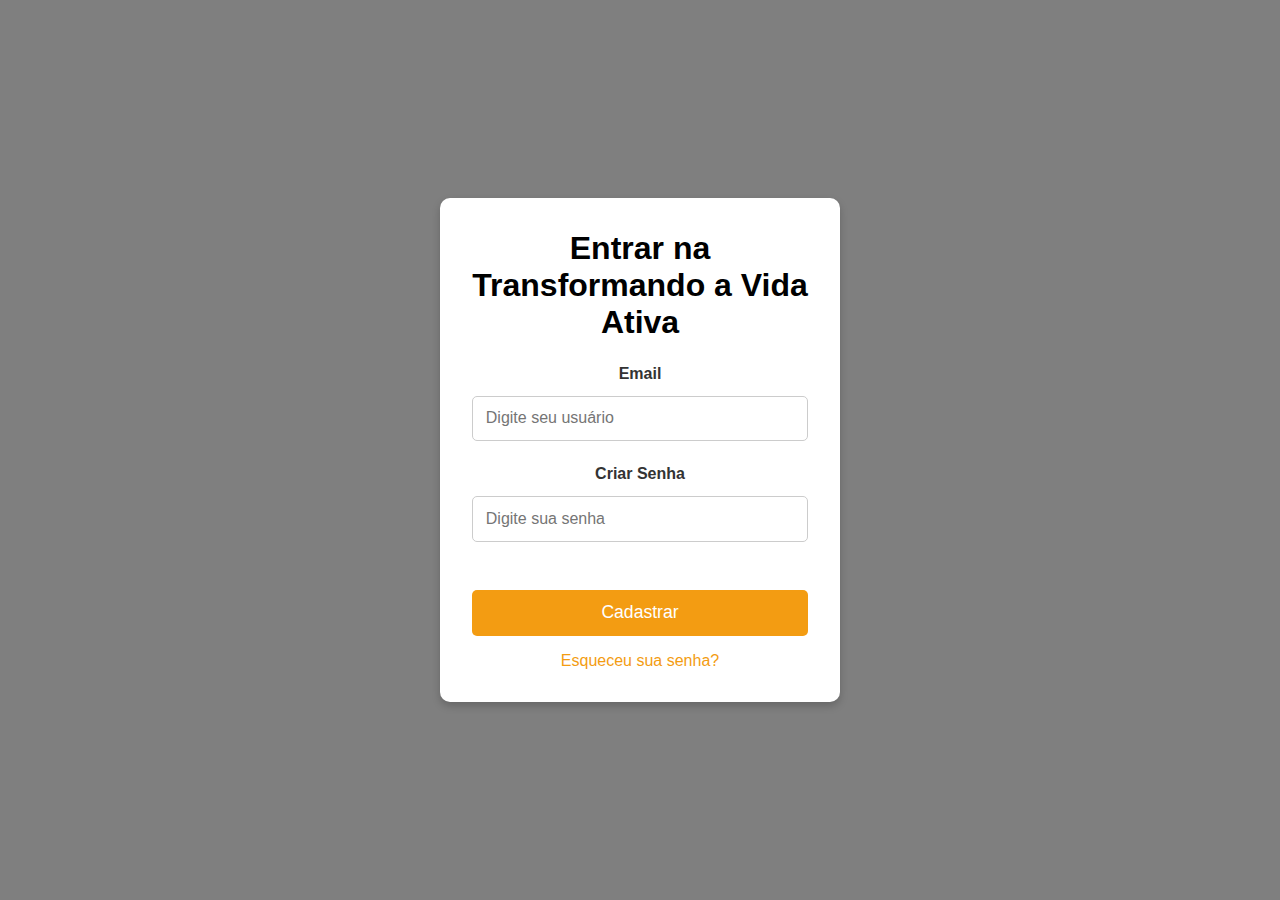
<file: login.html>
<!DOCTYPE html>
<html lang="pt-br">
<head>
    <meta charset="UTF-8">
    <meta name="viewport" content="width=device-width, initial-scale=1.0">
    <title>Cadastro - Transformando a Vida Ativa</title>
    <link rel="stylesheet" href="styles.css">
</head>
<body>
    <div class="login-container">
        <div class="login-form">
            <h2>Entrar na Transformando a Vida Ativa</h2>
            <form action="index.html" method="post"> <!-- Redireciona para index.html -->
                <div class="input-group">
                    <label for="username">Email</label>
                    <input type="text" id="username" name="username" placeholder="Digite seu usuário" required>
                </div>
                <div class="input-group">
                    <label for="password">Criar Senha</label>
                    <input type="password" id="password" name="password" placeholder="Digite sua senha" required>
                </div>
                <div class="actions">
                    <button type="submit">Cadastrar</button>
                    <a href="#">Esqueceu sua senha?</a>
                </div>
            </form>
        </div>
    </div>
</body>
<script type="text/javascript " src="scriptlogin.js" > </script>
</html>
</file>
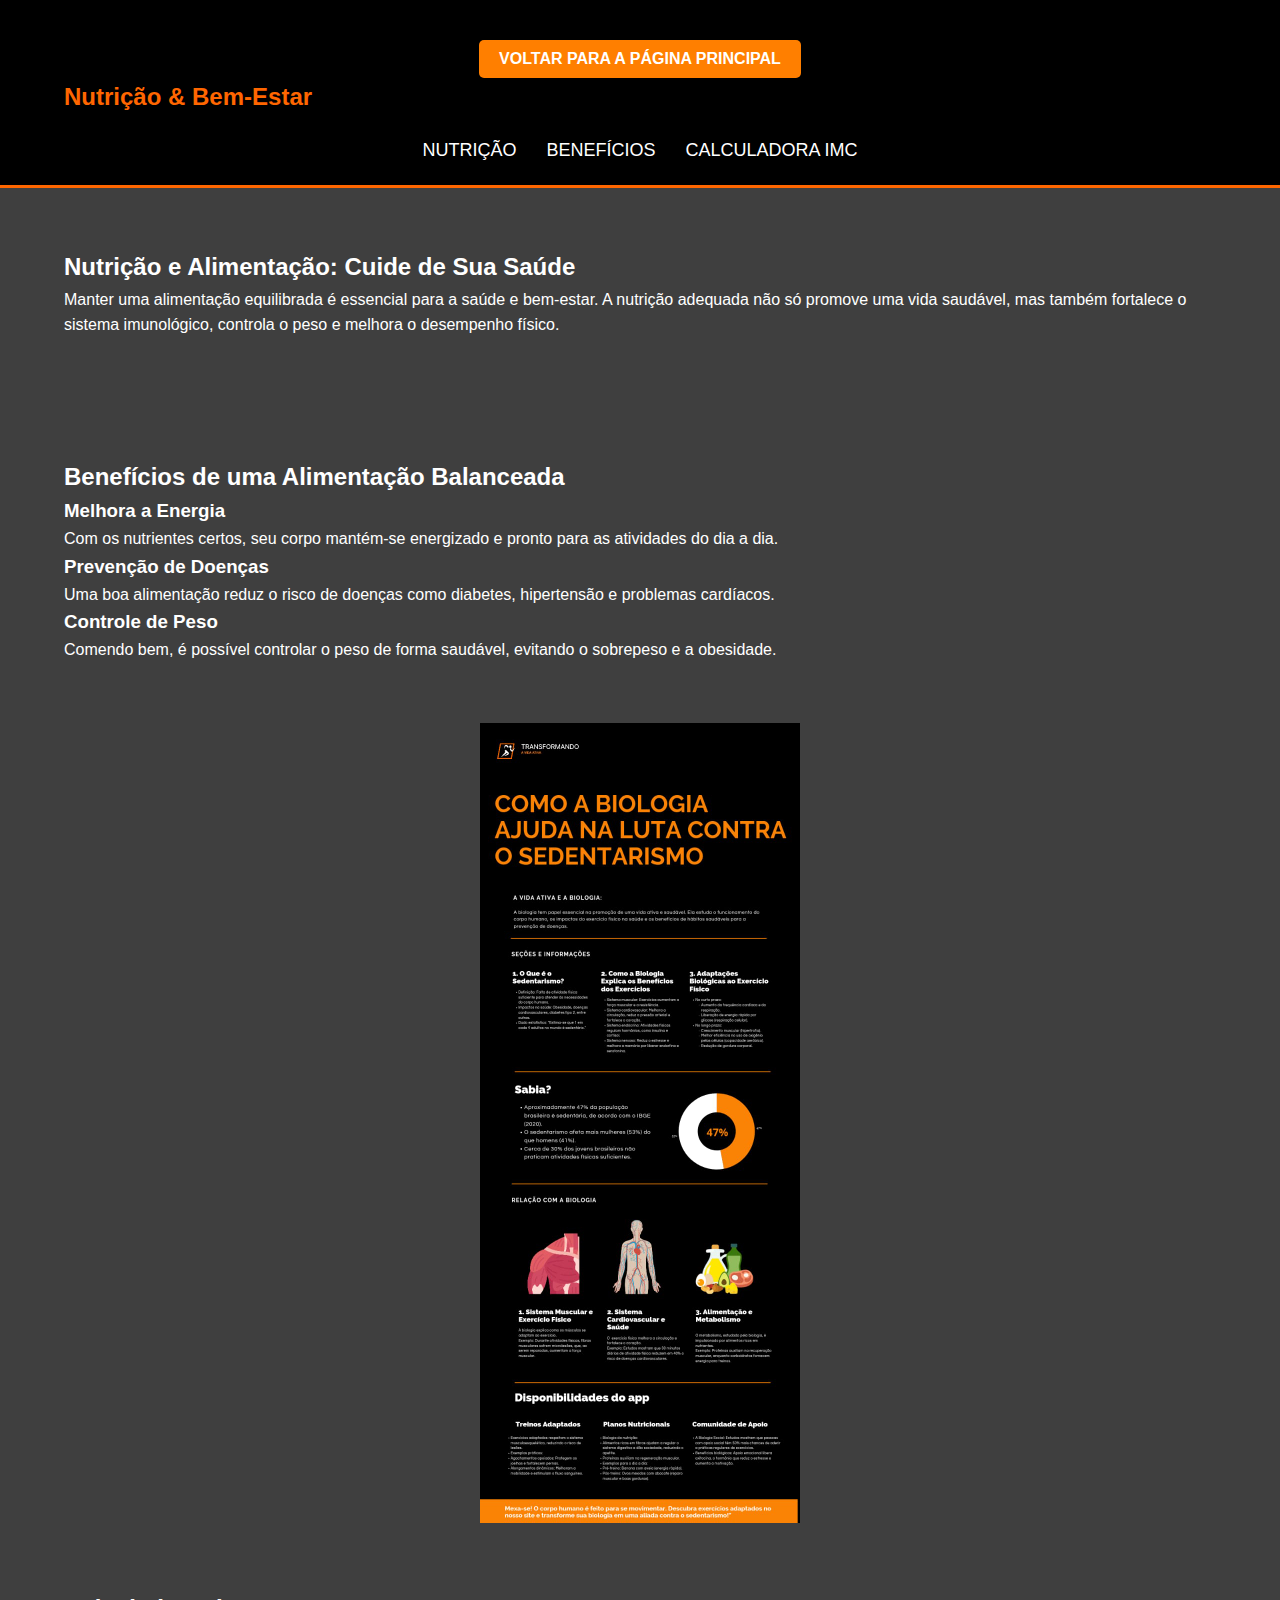
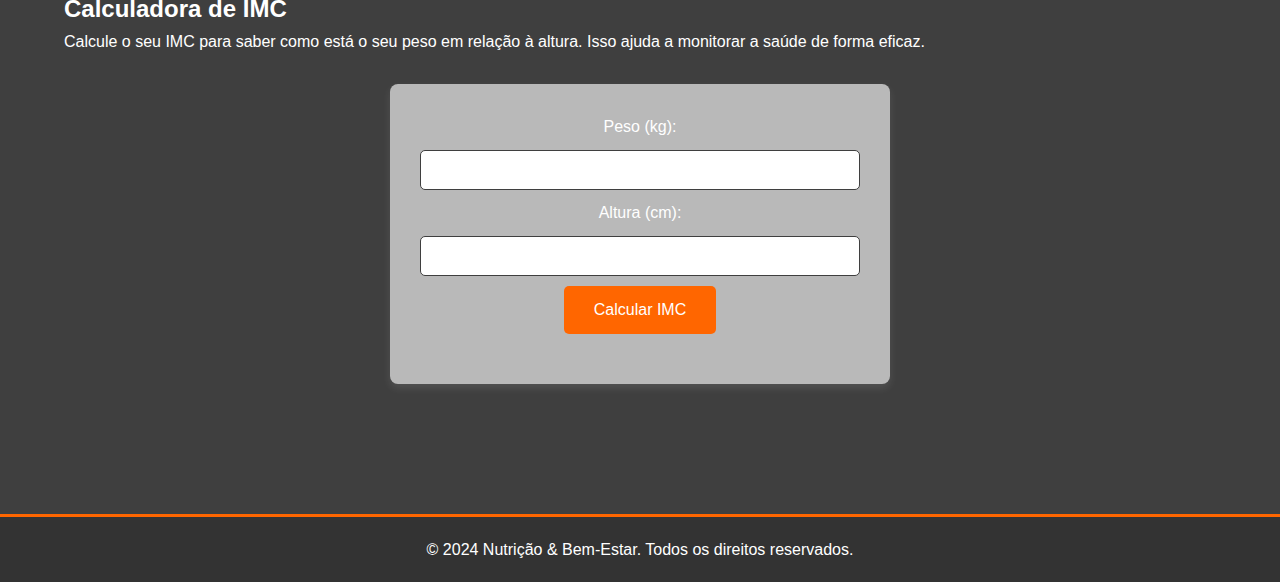
<file: paginaalimentação.html>
<!DOCTYPE html>
<html lang="pt-br">
<head>
    <meta charset="UTF-8">
    <meta name="viewport" content="width=device-width, initial-scale=1.0">
    <title>Nutrição e Alimentação</title>
    <link rel="stylesheet" href="paginaalimentação.css">
    <script src="paginaalimentação.js" defer></script>
</head>
<body>

    <header>
        <!--Botão de Voltar para a Página PrincipaL !-->
        <a href="index.html">
        <button class="btn-voltar">Voltar para a Página Principal</button>
</a>
        <div class="container">
            <h1 class="logo">Nutrição & Bem-Estar</h1>
            <nav>
                <ul>
                    <li><a href="#nutricao">Nutrição</a></li>
                    <li><a href="#beneficios">Benefícios</a></li>
                    <li><a href="#imc">Calculadora IMC</a></li>
                </ul>
            </nav>
        </div>
    </header>

    <section id="nutricao" class="section-padding">
        <div class="container">
            <h2>Nutrição e Alimentação: Cuide de Sua Saúde</h2>
            <p>Manter uma alimentação equilibrada é essencial para a saúde e bem-estar. A nutrição adequada não só promove uma vida saudável, mas também fortalece o sistema imunológico, controla o peso e melhora o desempenho físico.</p>
        </div>
    </section>

    <section id="beneficios" class="section-padding">
        <div class="container">
            <h2>Benefícios de uma Alimentação Balanceada</h2>
            <div class="benefits">
                <div class="benefit">
                    <h3>Melhora a Energia</h3>
                    <p>Com os nutrientes certos, seu corpo mantém-se energizado e pronto para as atividades do dia a dia.</p>
                </div>
                <div class="benefit">
                    <h3>Prevenção de Doenças</h3>
                    <p>Uma boa alimentação reduz o risco de doenças como diabetes, hipertensão e problemas cardíacos.</p>
                </div>
                <div class="benefit">
                    <h3>Controle de Peso</h3>
                    <p>Comendo bem, é possível controlar o peso de forma saudável, evitando o sobrepeso e a obesidade.</p>
                </div>
            </div>
        </div>
    </section>
    <div class="info">
    <img src="Infografico- Transformando a Vida Ativa.jpeg" alt=""> </img>
    </div>

    <section id="imc" class="section-padding bg-dark">
        <div class="container">
            <h2>Calculadora de IMC</h2>
            <p>Calcule o seu IMC para saber como está o seu peso em relação à altura. Isso ajuda a monitorar a saúde de forma eficaz.</p>

            <div class="calculator-container">
                <form id="imcForm">
                    <label for="peso">Peso (kg):</label>
                    <input type="number" id="peso" required>
                    <label for="altura">Altura (cm):</label>
                    <input type="number" id="altura" required>
                    <button type="button" onclick="calcularIMC()">Calcular IMC</button>
                </form>
                <div id="resultadoIMC" class="resultado"></div>
            </div>
        </div>
    </section>

    <footer>
        <div class="container">
            <p>&copy; 2024 Nutrição & Bem-Estar. Todos os direitos reservados.</p>
        </div>
    </footer>
</body>
</html>
</file>
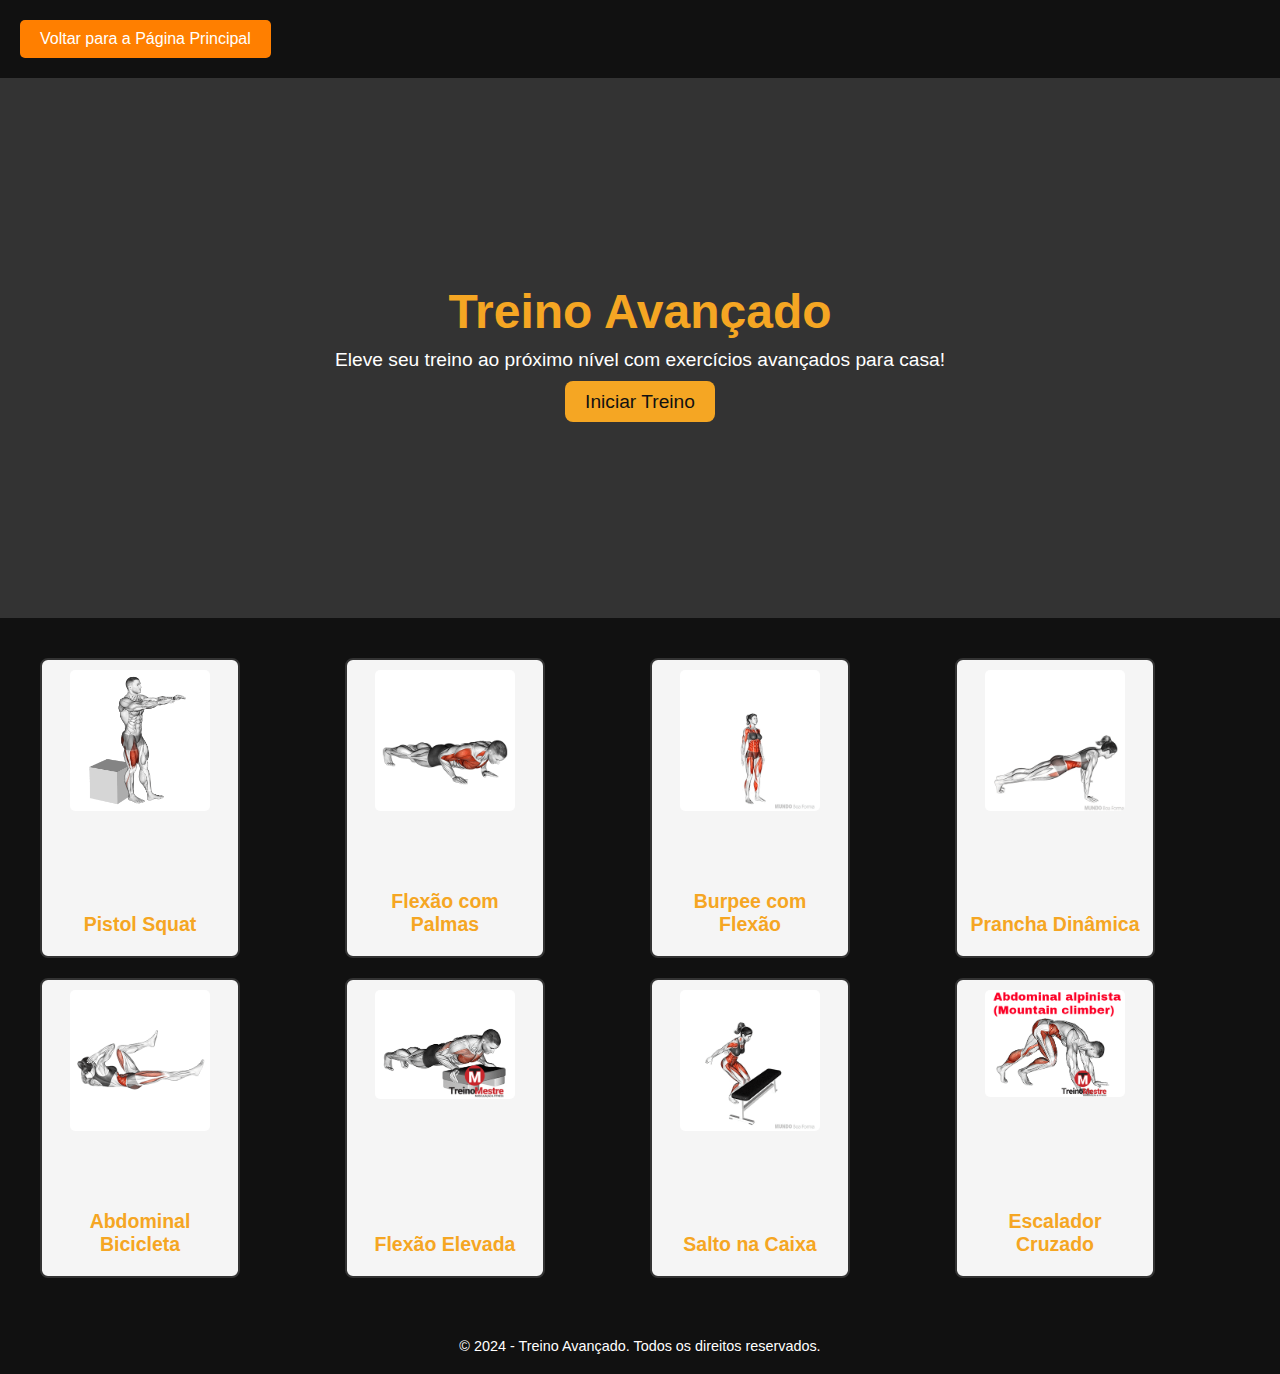
<file: págavancado.html>
<!DOCTYPE html>
<html lang="pt-br">
<head>
    <meta charset="UTF-8">
    <meta name="viewport" content="width=device-width, initial-scale=1.0">
    <title>Treino Avançado - Contra o Sedentarismo</title>
    <link rel="stylesheet" href="avancado.css">
</head>
<body>
    <!-- Botão de Voltar para a Página Principal -->
    <a href="index.html">
        <button class="btn-voltar">Voltar para a Página Principal</button>
    </a>

    <header>
        <div class="header-content">
            <h1>Treino Avançado</h1>
            <p>Eleve seu treino ao próximo nível com exercícios avançados para casa!</p>
            <a href="#exercises" class="button">Iniciar Treino</a>
        </div>
    </header>

    <section id="exercises" class="exercises">
        <div class="exercise" onclick="toggleInstructions('pistol-squat')">
            <img src="pistolsquat.gif" alt="Pistol Squat">
            <h2>Pistol Squat</h2>
            <ol id="pistol-squat" class="instructions">
                <li>Fique em pé com uma perna levantada na frente.</li>
                <li>Agache lentamente mantendo o equilíbrio.</li>
                <li>Suba controladamente e troque de perna.</li>
            </ol>
        </div>
        <div class="exercise" onclick="toggleInstructions('flexao-palmas')">
            <img src="flexaopalmas.gif" alt="Flexão com Palmas">
            <h2>Flexão com Palmas</h2>
            <ol id="flexao-palmas" class="instructions">
                <li>Desça ao chão em posição de flexão.</li>
                <li>Exploda para cima e bata palmas no ar.</li>
                <li>Retorne com controle.</li>
            </ol>
        </div>
        <div class="exercise" onclick="toggleInstructions('burpee-flexao')">
            <img src="burpeecomflexao.gif" alt="Burpee com Flexão">
            <h2>Burpee com Flexão</h2>
            <ol id="burpee-flexao" class="instructions">
                <li>Desça para uma flexão.</li>
                <li>Levante e salte ao final.</li>
                <li>Repita o movimento fluido.</li>
            </ol>
        </div>
        <div class="exercise" onclick="toggleInstructions('prancha-dinamica')">
            <img src="pranchadinamica.gif" alt="Prancha Dinâmica">
            <h2>Prancha Dinâmica</h2>
            <ol id="prancha-dinamica" class="instructions">
                <li>Comece na posição de prancha.</li>
                <li>Alterne entre cotovelos e mãos.</li>
                <li>Faça o movimento com controle.</li>
            </ol>
        </div>
        <div class="exercise" onclick="toggleInstructions('abdominal-bicicleta')">
            <img src="abdominalbicicleta.gif" alt="Abdominal Bicicleta">
            <h2>Abdominal Bicicleta</h2>
            <ol id="abdominal-bicicleta" class="instructions">
                <li>Deite-se de costas com as pernas elevadas.</li>
                <li>Traga o cotovelo em direção ao joelho oposto.</li>
                <li>Alterne os lados continuamente.</li>
            </ol>
        </div>
        <div class="exercise" onclick="toggleInstructions('flexao-elevada')">
            <img src="flexaoelevada.gif" alt="Flexão Elevada">
            <h2>Flexão Elevada</h2>
            <ol id="flexao-elevada" class="instructions">
                <li>Posicione os pés sobre uma superfície elevada (como um banco).</li>
                <li>Faça uma flexão com o tronco inclinado para baixo.</li>
                <li>Volte à posição inicial com controle.</li>
            </ol>
        </div>
        <div class="exercise" onclick="toggleInstructions('salto-caixa')">
            <img src="saltonacaixa.gif" alt="Salto na Caixa Imaginária">
            <h2>Salto na Caixa</h2>
            <ol id="salto-caixa" class="instructions">
                <li>Marque uma altura imaginária.</li>
                <li>Salte para cima e volte ao chão com controle.</li>
                <li>Repita o movimento com força.</li>
            </ol>
        </div>
        <div class="exercise" onclick="toggleInstructions('escalador-cruzado')">
            <img src="escalador.gif" alt="Escalador Cruzado">
            <h2>Escalador Cruzado</h2>
            <ol id="escalador-cruzado" class="instructions">
                <li>Comece na posição de prancha.</li>
                <li>Traga o joelho em direção ao cotovelo oposto.</li>
                <li>Alterne os lados rapidamente.</li>
            </ol>
        </div>
    </section>

    <footer>
        <p>© 2024 - Treino Avançado. Todos os direitos reservados.</p>
    </footer>
</body>
<script>
    function toggleInstructions(id) {
        const element = document.getElementById(id).parentNode;
        element.classList.toggle('open');
    }
</script>
</html>
</file>
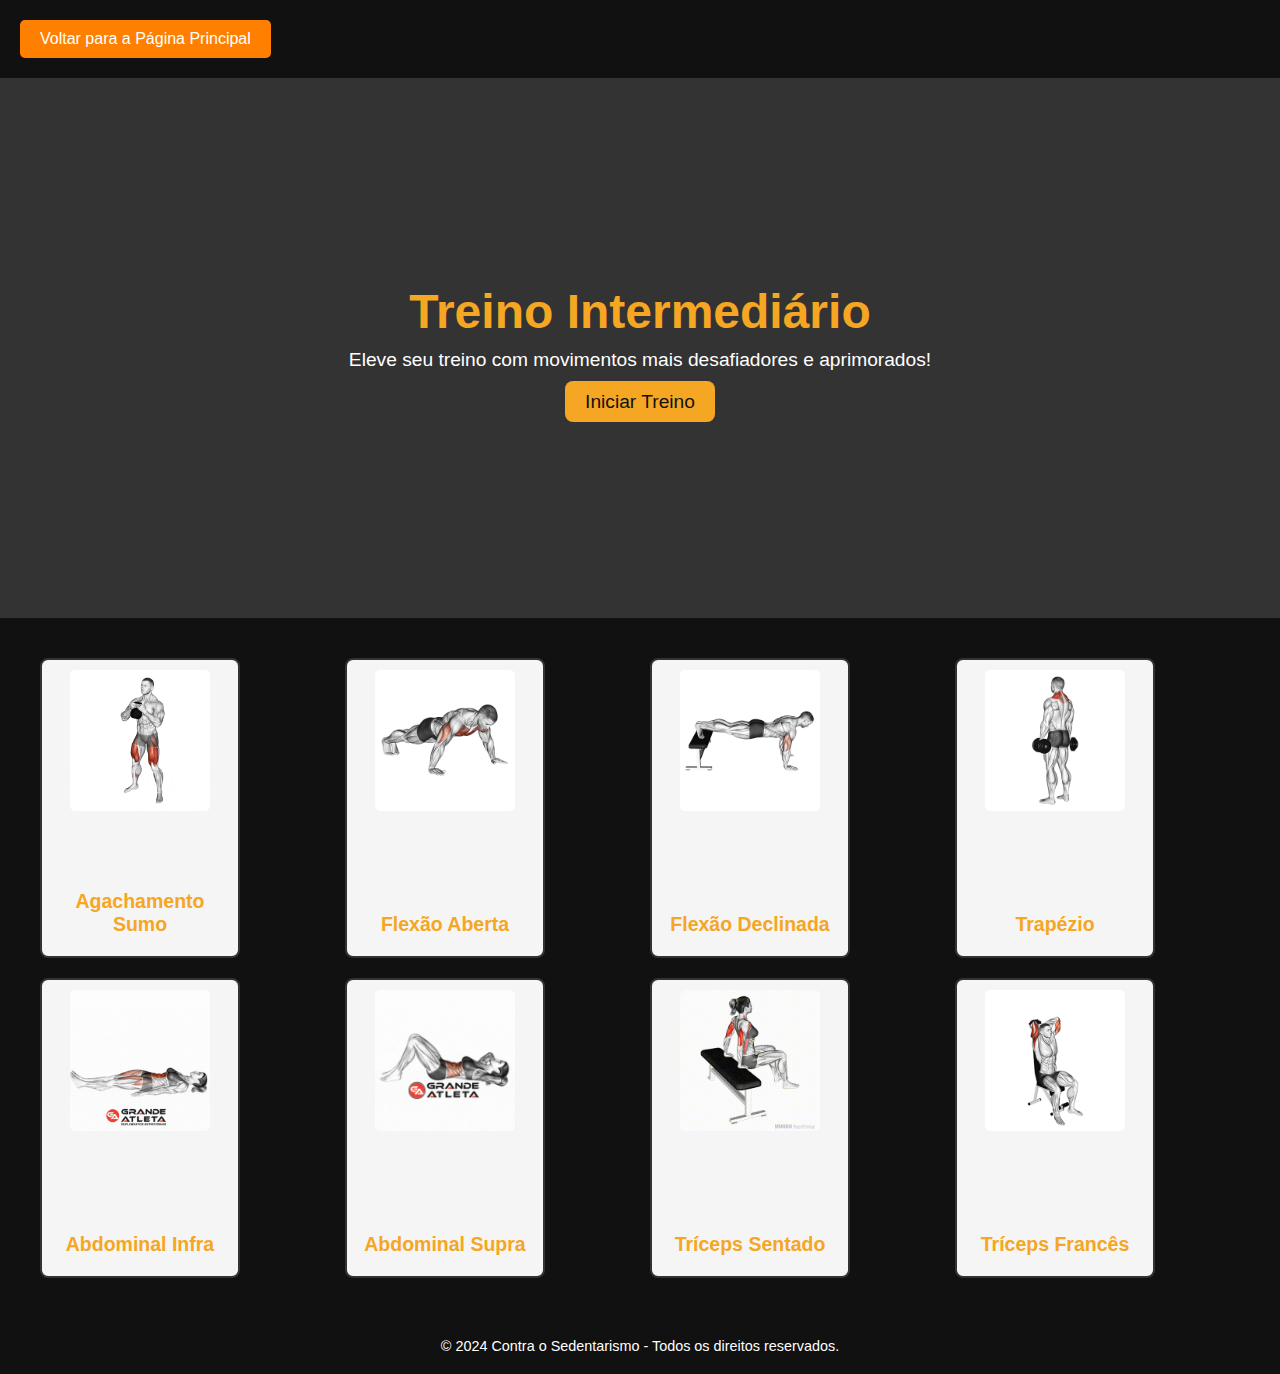
<file: páginaintermediario.html>
<!DOCTYPE html>
<html lang="pt-br">
<head>
    <meta charset="UTF-8">
    <meta name="viewport" content="width=device-width, initial-scale=1.0">
    <title>Treino Intermediário - Contra o Sedentarismo</title>
    <link rel="stylesheet" href="págintermediario.css">
</head>
<body>
    <!-- Botão de Voltar para a Página Principal -->
    <a href="index.html">
        <button class="btn-voltar">Voltar para a Página Principal</button>
    </a>

    <header>
        <div class="header-content">
            <h1>Treino Intermediário</h1>
            <p>Eleve seu treino com movimentos mais desafiadores e aprimorados!</p>
            <a href="#exercises" class="button">Iniciar Treino</a>
        </div>
    </header>

    <section id="exercises" class="exercises">
        <div class="exercise" onclick="toggleInstructions('agachamentoSumo')">
            <img src="agachamentosumo.gif" alt="">
            <h2>Agachamento Sumo</h2>
            <ul id="agachamentoSumo" class="instructions">
                <li>Fique de pé com as pernas afastadas além da largura dos ombros e os pés levemente para fora.</li>
                <li>Agache lentamente, dobrando os joelhos e empurrando o quadril para trás.</li>
                <li>Suba novamente à posição inicial e repita.</li>
            </ul>
        </div>
        <div class="exercise" onclick="toggleInstructions('flexaoAberta')">
            <img src="flexaoaberta.gif" alt="">
            <h2>Flexão Aberta</h2>
            <ul id="flexaoAberta" class="instructions">
                <li>Deite-se no chão em posição de prancha, com as mãos afastadas mais que a largura dos ombros.</li>
                <li>Dobre os cotovelos, descendo o corpo em direção ao chão.</li>
                <li>Empurre de volta até a posição inicial e repita.</li>
            </ul>
        </div>
        <div class="exercise" onclick="toggleInstructions('flexaoDeclinada')">
            <img src="flexaodeclinada.gif" alt="">
            <h2>Flexão Declinada</h2>
            <ul id="flexaoDeclinada" class="instructions">
                <li>Posicione os pés em uma superfície elevada e as mãos no chão.</li>
                <li>Dobre os cotovelos, descendo o peito em direção ao chão.</li>
                <li>Suba novamente e repita.</li>
            </ul>
        </div>
        <div class="exercise" onclick="toggleInstructions('trapezio')">
            <img src="trapezio.gif" alt="">
            <h2>Trapézio</h2>
            <ul id="trapezio" class="instructions">
                <li>Segure halteres ou garrafas com peso, com os braços ao lado do corpo.</li>
                <li>Eleve os ombros o máximo que puder, contraindo o trapézio.</li>
                <li>Segure por 1 a 2 segundos e abaixe lentamente.</li>
            </ul>
        </div>
        <div class="exercise" onclick="toggleInstructions('abdominalInfra')">
            <img src="abdominalinfra.gif" alt="">
            <h2>Abdominal Infra</h2>
            <ul id="abdominalInfra" class="instructions">
                <li>Deite-se de costas, com as pernas estendidas e as mãos ao lado do corpo.</li>
                <li>Eleve as pernas juntas, sem tirar as costas do chão.</li>
                <li>Abaixe as pernas lentamente, sem tocar o chão, e repita.</li>
            </ul>
        </div>
        <div class="exercise" onclick="toggleInstructions('abdominalSupra')">
            <img src="abdominalsupra.gif" alt="">
            <h2>Abdominal Supra</h2>
            <ul id="abdominalSupra" class="instructions">
                <li>Deite-se de costas, com os joelhos dobrados e os pés apoiados no chão.</li>
                <li>Eleve o tronco, contraindo o abdômen, até que os ombros saiam do chão.</li>
                <li>Volte à posição inicial devagar e repita.</li>
            </ul>
        </div>
        <div class="exercise" onclick="toggleInstructions('tricepsSentado')">
            <img src="tricepssentado.gif" alt="">
            <h2>Tríceps Sentado</h2>
            <ul id="tricepsSentado" class="instructions">
                <li>Sente-se em um banco, segurando um peso acima da cabeça com as duas mãos.</li>
                <li>Dobre os cotovelos lentamente, abaixando o peso atrás da cabeça.</li>
                <li>Estique os braços novamente e repita.</li>
            </ul>
        </div>
        <div class="exercise" onclick="toggleInstructions('tricepsFrances')">
            <img src="tricepsfrances.gif" alt="">
            <h2>Tríceps Francês</h2>
            <ul id="tricepsFrances" class="instructions">
                <li>Deite-se de costas em um banco, segurando um peso com ambas as mãos.</li>
                <li>Estenda os braços acima do peito.</li>
                <li>Dobre os cotovelos, abaixando o peso em direção à testa, e retorne à posição inicial.</li>
            </ul>
        </div>
    </section>

    <footer>
        <p>&copy; 2024 Contra o Sedentarismo - Todos os direitos reservados.</p>
    </footer>

    <script src="intermediario.js"></script>
</body>
</html>
</file>
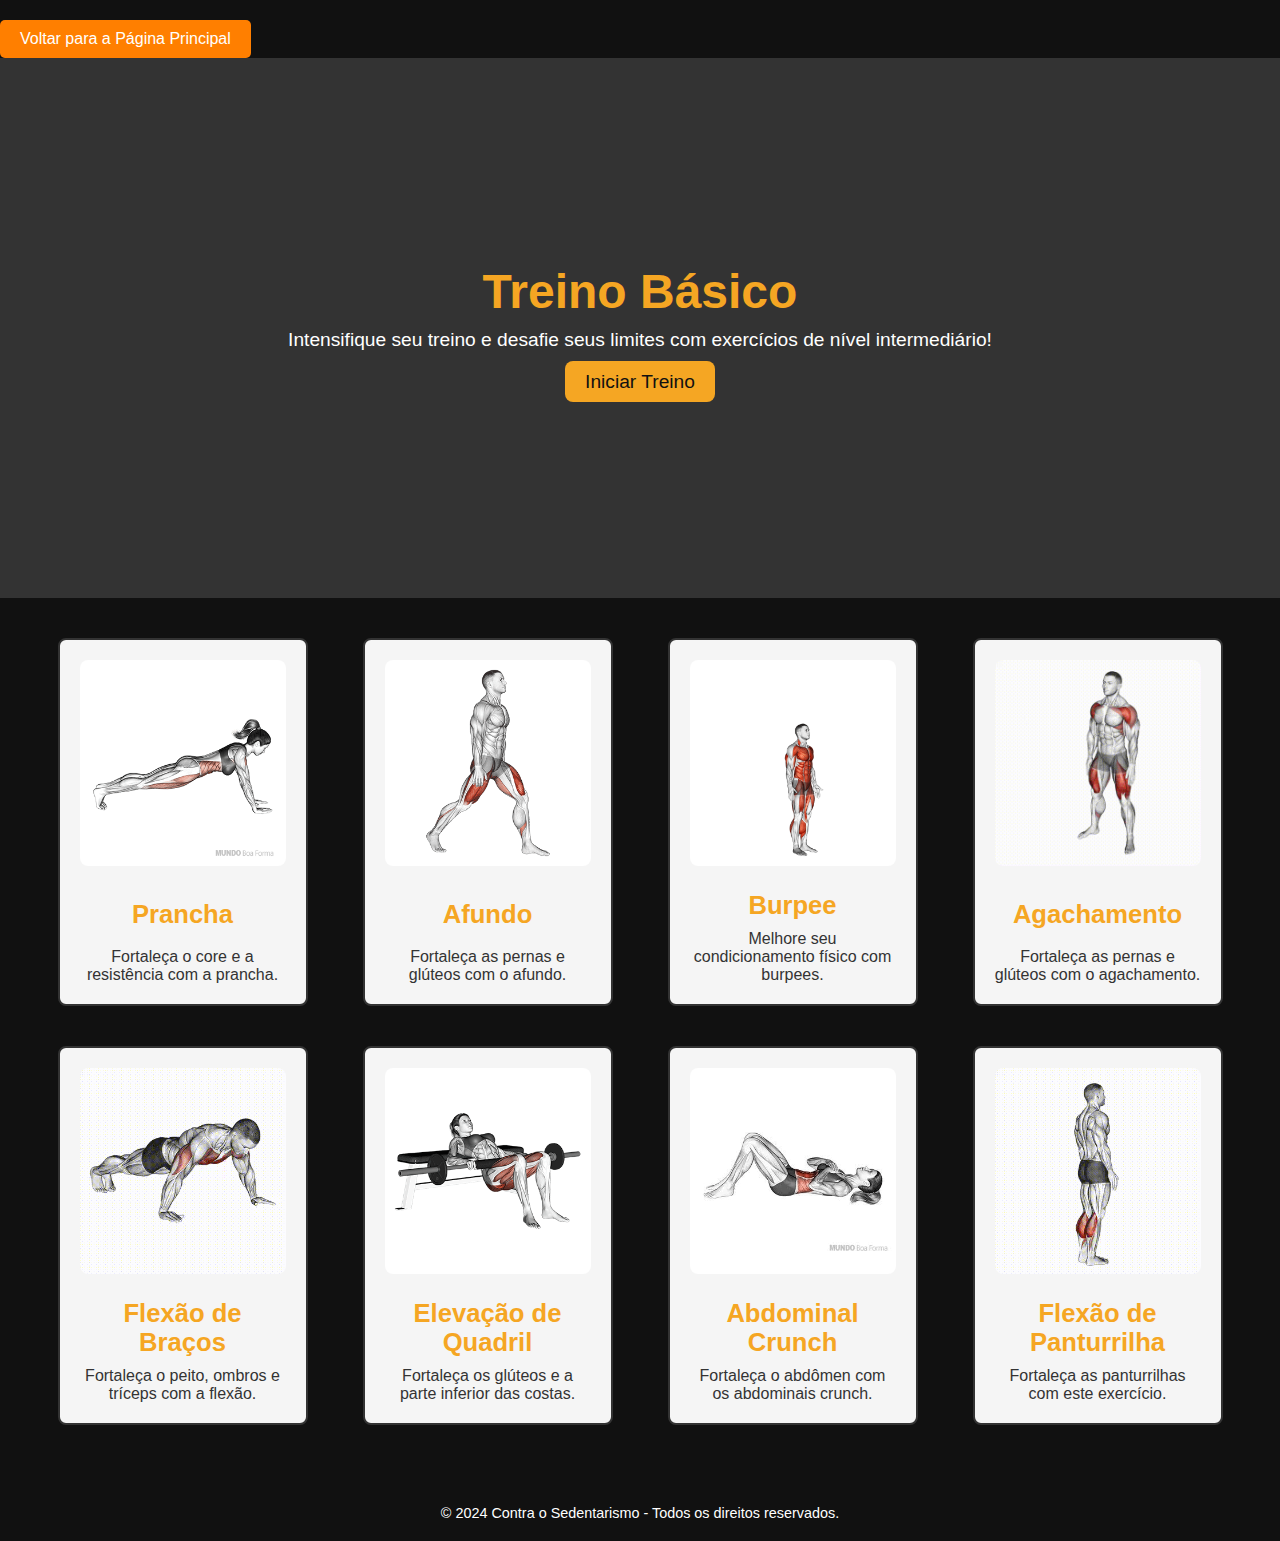
<file: páginatreinobasico.html>
<!DOCTYPE html>
<html lang="pt-br">
<head>
    <meta charset="UTF-8">
    <meta name="viewport" content="width=device-width, initial-scale=1.0">
    <title>Treino Básico - Contra o Sedentarismo</title>
    <link rel="stylesheet" href="treinobasico.css">
</head>
<body>
    <!-- Botão de Voltar para a Página Principal -->
    <a href="index.html">
        <button class="btn-voltar">Voltar para a Página Principal</button>
    </a>

    <header>
        <div class="header-content">
            <h1>Treino Básico</h1>
            <p>Intensifique seu treino e desafie seus limites com exercícios de nível intermediário!</p>
            <a href="#exercises" class="button">Iniciar Treino</a>
        </div>
    </header>

    <section id="exercises" class="exercises">
        <!-- Exercício 1: Prancha -->
        <div class="exercise" onclick="toggleInstructions('prancha')">
            <img src="prancha.gif"></img>
            <h2>Prancha</h2>
            <p>Fortaleça o core e a resistência com a prancha.</p>
            <ul id="prancha" class="instructions">
                <li>Posicione-se no chão, com os cotovelos apoiados.</li>
                <li>Mantenha o corpo alinhado e o abdômen firme.</li>
                <li>Segure a posição por 30 segundos a 1 minuto.</li>
            </ul>
        </div>
        
        <!-- Exercício 2: Afundo -->
        <div class="exercise" onclick="toggleInstructions('afundo')">
            <img src="afundo.gif"></img>
            <h2>Afundo</h2>
            <p>Fortaleça as pernas e glúteos com o afundo.</p>
            <ul id="afundo" class="instructions">
                <li>Dê um passo à frente, flexionando o joelho.</li>
                <li>Mantenha o tronco reto e retorne à posição inicial.</li>
                <li>Repita com a outra perna.</li>
            </ul>
        </div>

        <!-- Exercício 3: Burpee -->
        <div class="exercise" onclick="toggleInstructions('burpee')">
            <img src="burpee.gif" ></img>
            <h2>Burpee</h2>
            <p>Melhore seu condicionamento físico com burpees.</p>
            <ul id="burpee" class="instructions">
                <li>Inicie de pé, desça ao chão e faça uma flexão.</li>
                <li>Suba e dê um salto ao final.</li>
                <li>Repita por 10 a 15 repetições.</li>
            </ul>
        </div>

        <!-- Exercício 4: Agachamento -->
        <div class="exercise" onclick="toggleInstructions('agachamento')">
            <img src="agachamento.gif"></img>
            <h2>Agachamento</h2>
            <p>Fortaleça as pernas e glúteos com o agachamento.</p>
            <ul id="agachamento" class="instructions">
                <li>Fique de pé com os pés na largura dos ombros.</li>
                <li>Flexione os joelhos e os quadris como se fosse sentar em uma cadeira.</li>
                <li>Desça até os quadris ficarem paralelos ao chão e retorne à posição inicial.</li>
            </ul>
        </div>

        <!-- Exercício 5: Flexão de Braços -->
        <div class="exercise" onclick="toggleInstructions('flexao')">
            <img src="flexao.gif"></img>
            <h2>Flexão de Braços</h2>
            <p>Fortaleça o peito, ombros e tríceps com a flexão.</p>
            <ul id="flexao" class="instructions">
                <li>Deite-se de barriga para baixo, com as mãos na largura dos ombros.</li>
                <li>Flexione os cotovelos até o peito quase tocar o chão e depois estenda os braços.</li>
                <li>Repita o movimento por 10 a 15 repetições.</li>
            </ul>
        </div>

        <!-- Exercício 6: Elevação de Quadril -->
        <div class="exercise" onclick="toggleInstructions('elevacao-quadril')">
            <img src="elevacao.gif"></img >
            <h2>Elevação de Quadril</h2>
            <p>Fortaleça os glúteos e a parte inferior das costas.</p>
            <ul id="elevacao-quadril" class="instructions">
                <li>Deite-se de costas, com os joelhos flexionados e os pés no chão.</li>
                <li>Levante o quadril até que o corpo forme uma linha reta dos ombros aos joelhos.</li>
                <li>Segure por 2 segundos e retorne à posição inicial.</li>
            </ul>
        </div>

        <!-- Exercício 7: Abdominal Crunch -->
        <div class="exercise" onclick="toggleInstructions('abdominal-crunch')">
            <img src="abdominal.gif"></img>
            <h2>Abdominal Crunch</h2>
            <p>Fortaleça o abdômen com os abdominais crunch.</p>
            <ul id="abdominal-crunch" class="instructions">
                <li>Deite-se de costas com os joelhos flexionados.</li>
                <li>Eleve o tronco em direção aos joelhos, contraindo o abdômen.</li>
                <li>Retorne lentamente à posição inicial.</li>
            </ul>
        </div>

        <!-- Exercício 8: Flexão de Panturrilha -->
        <div class="exercise" onclick="toggleInstructions('panturrilha')">
            <img src="panturrilha.gif"></img>
            <h2>Flexão de Panturrilha</h2>
            <p>Fortaleça as panturrilhas com este exercício.</p>
            <ul id="panturrilha" class="instructions">
                <li>Fique em pé, com os pés na largura dos ombros.</li>
                <li>Suba nas pontas dos pés e segure por 2 segundos.</li>
                <li>Desça devagar até os pés ficarem completamente no chão.</li>
            </ul>
        </div>
    </section>

    <footer>
        <p>&copy; 2024 Contra o Sedentarismo - Todos os direitos reservados.</p>
    </footer>

    <script src="treinobasicocasa.js"></script>
</body>
</html>
</file>
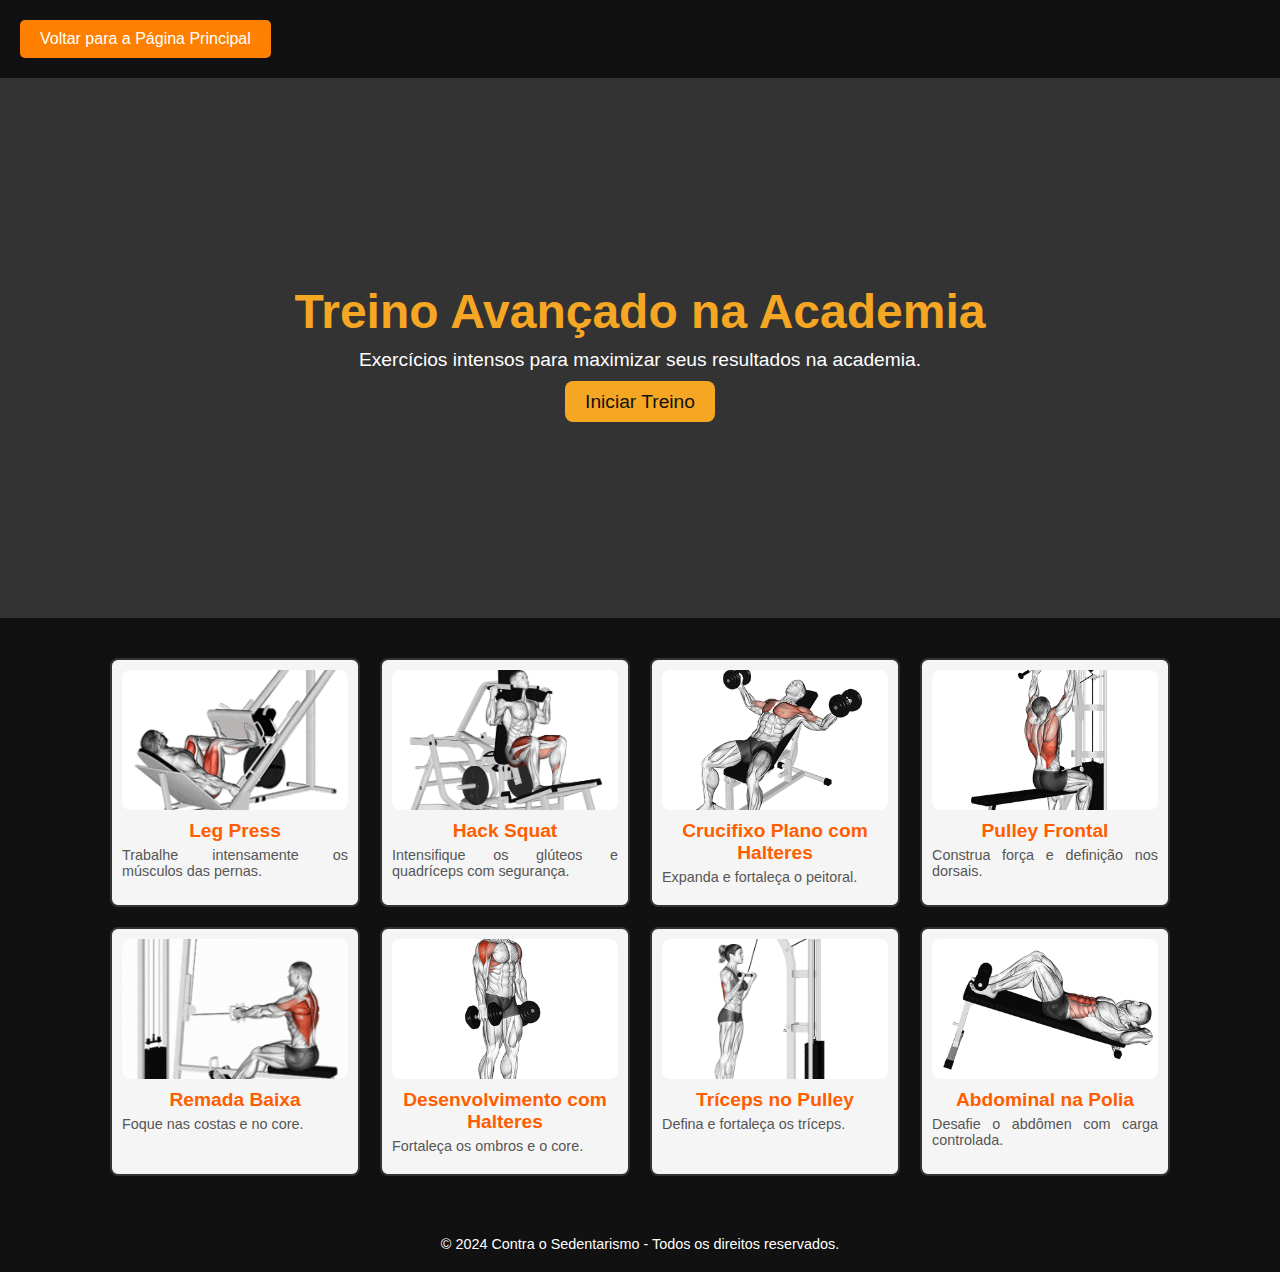
<file: treinoavancadoacad.html>
<!DOCTYPE html>
<html lang="pt-br">
<head>
    <meta charset="UTF-8">
    <meta name="viewport" content="width=device-width, initial-scale=1.0">
    <title>Treino Avançado na Academia</title>
    <link rel="stylesheet" href="avancadoacad.css">
</head>
<body>
    <!-- Botão de Voltar -->
    <a href="index.html">
        <button class="btn-voltar">Voltar para a Página Principal</button>
    </a>

    <header>
        <div class="header-content">
            <h1>Treino Avançado na Academia</h1>
            <p>Exercícios intensos para maximizar seus resultados na academia.</p>
            <a href="#exercises" class="button">Iniciar Treino</a>
        </div>
    </header>

    <section id="exercises" class="exercises">
        <!-- Primeiro Exercício -->
        <div class="exercise" onclick="toggleInstructions('leg-press')">
            <img src="legpressacad.gif" alt="">
            <h2>Leg Press</h2>
            <p>Trabalhe intensamente os músculos das pernas.</p>
            <ol id="leg-press" class="instructions">
                <li>Sente-se no aparelho e posicione os pés na plataforma.</li>
                <li>Empurre a plataforma até estender as pernas (sem travar os joelhos).</li>
                <li>Volte lentamente à posição inicial.</li>
            </ol>
        </div>

        <!-- Segundo Exercício -->
        <div class="exercise" onclick="toggleInstructions('hack-squat')">
            <img src="hacksquat.gif" alt="">
            <h2>Hack Squat</h2>
            <p>Intensifique os glúteos e quadríceps com segurança.</p>
            <ol id="hack-squat" class="instructions">
                <li>Posicione-se no aparelho com os ombros sob as almofadas.</li>
                <li>Abaixe até os quadris ficarem abaixo dos joelhos.</li>
                <li>Empurre para cima até retornar à posição inicial.</li>
            </ol>
        </div>

        <!-- Terceiro Exercício -->
        <div class="exercise" onclick="toggleInstructions('crucifixo-plano')">
            <img src="crucifixoplano.gif" alt="">
            <h2>Crucifixo Plano com Halteres</h2>
            <p>Expanda e fortaleça o peitoral.</p>
            <ol id="crucifixo-plano" class="instructions">
                <li>Deite-se em um banco plano segurando halteres.</li>
                <li>Abaixe os braços lateralmente até a altura dos ombros.</li>
                <li>Levante os halteres de volta à posição inicial.</li>
            </ol>
        </div>

        <!-- Quarto Exercício -->
        <div class="exercise" onclick="toggleInstructions('pulley-frontal')">
            <img src="pulleyfrontal.gif" alt="">
            <h2>Pulley Frontal</h2>
            <p>Construa força e definição nos dorsais.</p>
            <ol id="pulley-frontal" class="instructions">
                <li>Sente-se no aparelho e segure a barra com as mãos afastadas.</li>
                <li>Puxe a barra até a linha do peitoral.</li>
                <li>Volte lentamente à posição inicial.</li>
            </ol>
        </div>

        <!-- Quinto Exercício -->
        <div class="exercise" onclick="toggleInstructions('remada-baixa')">
            <img src="remadabaixa.gif" alt="">
            <h2>Remada Baixa</h2>
            <p>Foque nas costas e no core.</p>
            <ol id="remada-baixa" class="instructions">
                <li>Sente-se no aparelho e segure a barra.</li>
                <li>Puxe a barra em direção ao abdômen.</li>
                <li>Volte lentamente à posição inicial.</li>
            </ol>
        </div>

        <!-- Sexto Exercício -->
        <div class="exercise" onclick="toggleInstructions('desenvolvimento-halteres')">
            <img src="desenvolvimentohalter.gif" alt="">
            <h2>Desenvolvimento com Halteres</h2>
            <p>Fortaleça os ombros e o core.</p>
            <ol id="desenvolvimento-halteres" class="instructions">
                <li>Sente-se no banco e segure halteres na altura dos ombros.</li>
                <li>Empurre os halteres para cima até estender os braços.</li>
                <li>Retorne à posição inicial com controle.</li>
            </ol>
        </div>

        <!-- Sétimo Exercício -->
        <div class="exercise" onclick="toggleInstructions('triceps-pulley')">
            <img src="tricepspulley.gif" alt="">
            <h2>Tríceps no Pulley</h2>
            <p>Defina e fortaleça os tríceps.</p>
            <ol id="triceps-pulley" class="instructions">
                <li>Segure a barra do pulley com as palmas para baixo.</li>
                <li>Empurre a barra até os braços ficarem estendidos.</li>
                <li>Volte à posição inicial sem soltar a tensão.</li>
            </ol>
        </div>

        <!-- Oitavo Exercício -->
        <div class="exercise" onclick="toggleInstructions('abdominal-na-polia')">
            <img src="abdominalacad.gif" alt="">
            <h2>Abdominal na Polia</h2>
            <p>Desafie o abdômen com carga controlada.</p>
            <ol id="abdominal-na-polia" class="instructions">
                <li>Segure a corda conectada à polia alta.</li>
                <li>Ajoelhe-se e puxe a corda em direção ao chão.</li>
                <li>Retorne lentamente à posição inicial.</li>
            </ol>
        </div>
    </section>

    <footer>
        <p>&copy; 2024 Contra o Sedentarismo - Todos os direitos reservados.</p>
    </footer>

    <script src="scriptacadavancado.js"></script>
        
    
</body>
</html>
</file>
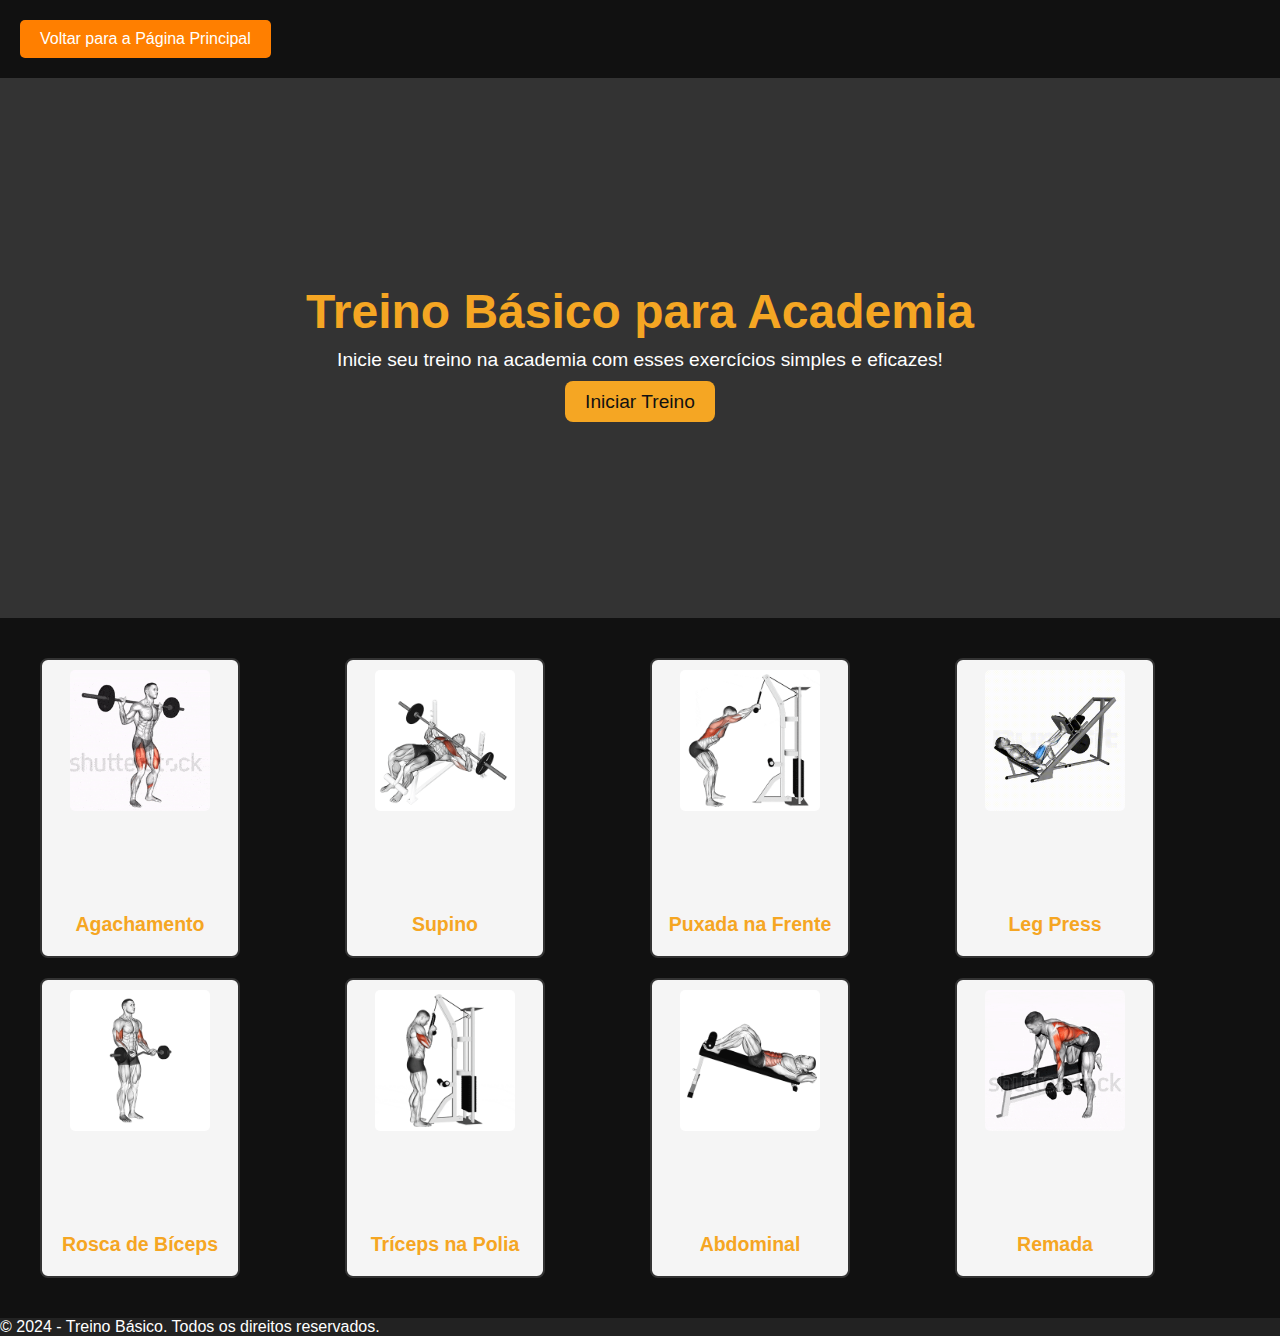
<file: treinobasicoacad.html>
<!DOCTYPE html>
<html lang="pt-br">
<head>
    <meta charset="UTF-8">
    <meta name="viewport" content="width=device-width, initial-scale=1.0">
    <title>Treino Básico - Academia</title>
    <link rel="stylesheet" href="treinobasicoacad.css">
</head>
<body>
    <!-- Botão de Voltar para a Página Principal -->
    <a href="index.html">
        <button class="btn-voltar">Voltar para a Página Principal</button>
    </a>

    <header>
        <div class="header-content">
            <h1>Treino Básico para Academia</h1>
            <p>Inicie seu treino na academia com esses exercícios simples e eficazes!</p>
            <a href="#exercises" class="button">Iniciar Treino</a>
        </div>
    </header>

    <section id="exercises" class="exercises">
        <div class="exercise" onclick="toggleInstructions('agachamento')">
            <img src="agachamentoacad.gif" alt="Agachamento">
            <h2>Agachamento</h2>
            <ol id="agachamento" class="instructions">
                <li>Fique de pé com os pés afastados na largura dos ombros.</li>
                <li>Agache até que suas coxas fiquem paralelas ao chão.</li>
                <li>Volte à posição inicial de forma controlada.</li>
            </ol>
        </div>
        <div class="exercise" onclick="toggleInstructions('supino')">
            <img src="supino.gif" alt="Supino">
            <h2>Supino</h2>
            <ol id="supino" class="instructions">
                <li>Deite-se em um banco plano, segurando a barra com as mãos na largura dos ombros.</li>
                <li>Baixe a barra até o peito e depois empurre-a de volta para cima.</li>
                <li>Realize o movimento de forma controlada.</li>
            </ol>
        </div>
        <div class="exercise" onclick="toggleInstructions('puxada-frente')">
            <img src="puxada.gif" alt="Puxada na Frente">
            <h2>Puxada na Frente</h2>
            <ol id="puxada-frente" class="instructions">
                <li>Sente-se na máquina de puxada com as costas retas.</li>
                <li>Segure a barra com as mãos afastadas na largura dos ombros.</li>
                <li>Traga a barra até o peito e depois retorne lentamente à posição inicial.</li>
            </ol>
        </div>
        <div class="exercise" onclick="toggleInstructions('leg-press')">
            <img src="legpress.gif" alt="Leg Press">
            <h2>Leg Press</h2>
            <ol id="leg-press" class="instructions">
                <li>Sentado na máquina de leg press, coloque os pés na plataforma.</li>
                <li>Empurre a plataforma até as pernas ficarem quase esticadas.</li>
                <li>Desça lentamente e repita o movimento.</li>
            </ol>
        </div>
        <div class="exercise" onclick="toggleInstructions('rosca-biceps')">
            <img src="roscabiceps.gif" alt="Rosca de Bíceps">
            <h2>Rosca de Bíceps</h2>
            <ol id="rosca-biceps" class="instructions">
                <li>Fique em pé com os pés afastados na largura dos ombros.</li>
                <li>Segure um halter em cada mão com as palmas voltadas para cima.</li>
                <li>Flexione os cotovelos e levante os halteres até a altura dos ombros.</li>
            </ol>
        </div>
        <div class="exercise" onclick="toggleInstructions('triceps')">
            <img src="tricepspolia.gif" alt="Tríceps na Polia">
            <h2>Tríceps na Polia</h2>
            <ol id="triceps" class="instructions">
                <li>Fique em pé em frente a uma máquina de polia alta.</li>
                <li>Segure a barra com as palmas voltadas para baixo.</li>
                <li>Empurre a barra para baixo, estendendo completamente os cotovelos.</li>
            </ol>
        </div>
        <div class="exercise" onclick="toggleInstructions('abdominal')">
            <img src=abdominalacad.gif alt="Abdominal">
            <h2>Abdominal</h2>
            <ol id="abdominal" class="instructions">
                <li>Deite-se de costas, com os joelhos flexionados e os pés no chão.</li>
                <li>Levante o tronco, aproximando os ombros dos joelhos.</li>
                <li>Volte lentamente à posição inicial.</li>
            </ol>
        </div>
        <div class="exercise" onclick="toggleInstructions('remada')">
            <img src="remada.gif" alt="Remada">
            <h2>Remada</h2>
            <ol id="remada" class="instructions">
                <li>Sente-se na máquina de remada com os pés firmemente posicionados.</li>
                <li>Puxe a barra em direção ao seu torso, mantendo as costas retas.</li>
                <li>Retorne lentamente à posição inicial.</li>
            </ol>
        </div>
    </section>

    <footer>
        <p>© 2024 - Treino Básico. Todos os direitos reservados.</p>
    </footer>
</body>
<script>
    function toggleInstructions(id) {
        const element = document.getElementById(id).parentNode;
        element.classList.toggle('open');
    }
</script>
</html>
</file>
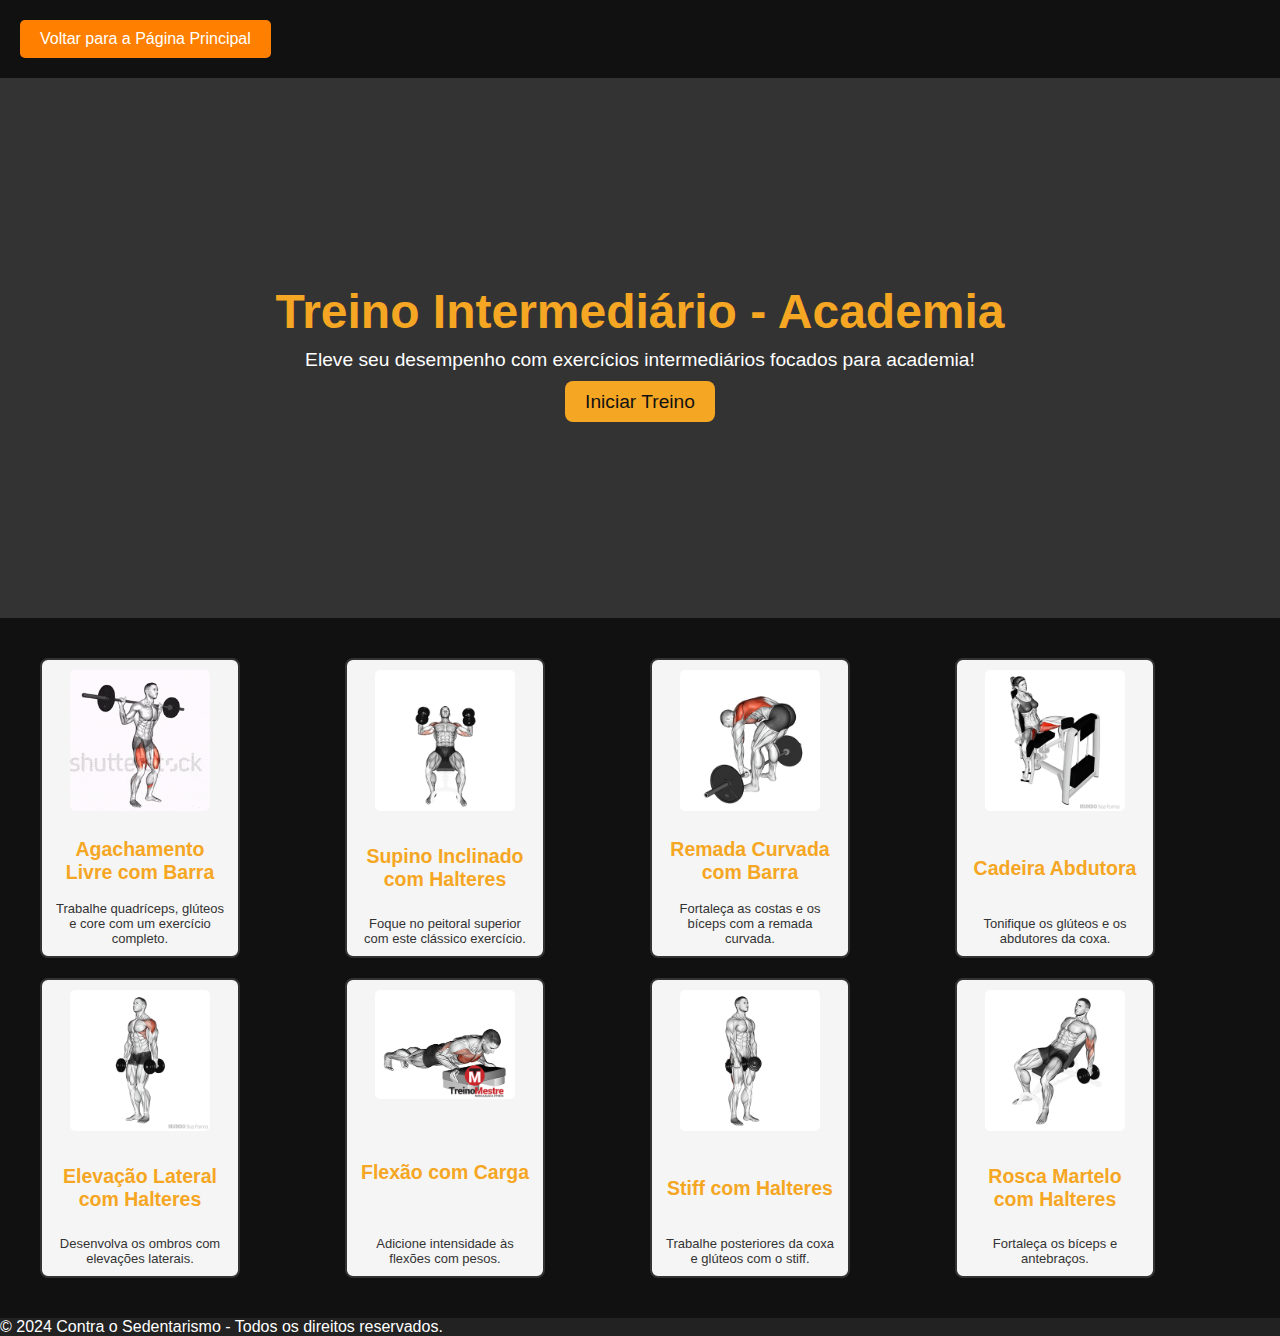
<file: treinointermediarioacad.html>
<!DOCTYPE html>
<html lang="pt-br">
<head>
    <meta charset="UTF-8">
    <meta name="viewport" content="width=device-width, initial-scale=1.0">
    <title>Treino Intermediário de Academia</title>
    <link rel="stylesheet" href="treinointeracad.css">
</head>
<body>
    <!-- Botão de Voltar -->
    <a href="index.html">
        <button class="btn-voltar">Voltar para a Página Principal</button>
    </a>

    <header>
        <div class="header-content">
            <h1>Treino Intermediário - Academia</h1>
            <p>Eleve seu desempenho com exercícios intermediários focados para academia!</p>
            <a href="#exercises" class="button">Iniciar Treino</a>
        </div>
    </header>

    <section id="exercises" class="exercises">
        <div class="exercise" onclick="toggleInstructions('agachamento')">
            <img src="agachamentolivre.gif" alt="">
            <h2>Agachamento Livre com Barra</h2>
            <p>Trabalhe quadríceps, glúteos e core com um exercício completo.</p>
            <ol id="agachamento" class="instructions">
                <li>Coloque a barra nos ombros e segure com firmeza.</li>
                <li>Flexione os joelhos, abaixando-se até 90 graus.</li>
                <li>Retorne à posição inicial, contraindo os glúteos.</li>
            </ol>
        </div>
        <div class="exercise" onclick="toggleInstructions('supino')">
            <img src="supinoinclinado.gif" alt="">
            <h2>Supino Inclinado com Halteres</h2>
            <p>Foque no peitoral superior com este clássico exercício.</p>
            <ol id="supino" class="instructions">
                <li>Deite em um banco inclinado e segure os halteres.</li>
                <li>Estenda os braços para cima, alinhados ao peito.</li>
                <li>Baixe lentamente os halteres até a altura dos ombros.</li>
            </ol>
        </div>
        <div class="exercise" onclick="toggleInstructions('remada')">
            <img src="remadacurvada.gif" alt="">
            <h2>Remada Curvada com Barra</h2>
            <p>Fortaleça as costas e os bíceps com a remada curvada.</p>
            <ol id="remada" class="instructions">
                <li>Segure a barra com as palmas voltadas para você.</li>
                <li>Flexione ligeiramente os joelhos e incline-se para frente.</li>
                <li>Puxe a barra em direção ao abdômen e volte lentamente.</li>
            </ol>
        </div>
        <div class="exercise" onclick="toggleInstructions('abdutora')">
            <img src="cadeiraabdutora.gif" alt="">
            <h2>Cadeira Abdutora</h2>
            <p>Tonifique os glúteos e os abdutores da coxa.</p>
            <ol id="abdutora" class="instructions">
                <li>Posicione-se na máquina abdutora.</li>
                <li>Empurre as almofadas para fora, contraindo os glúteos.</li>
                <li>Volte lentamente à posição inicial.</li>
            </ol>
        </div>
        <div class="exercise" onclick="toggleInstructions('lateral')">
            <img src="elevacaolateral.gif" alt="">
            <h2>Elevação Lateral com Halteres</h2>
            <p>Desenvolva os ombros com elevações laterais.</p>
            <ol id="lateral" class="instructions">
                <li>Segure um haltere em cada mão, ao lado do corpo.</li>
                <li>Eleve os braços lateralmente até a altura dos ombros.</li>
                <li>Volte lentamente à posição inicial.</li>
            </ol>
        </div>
        <div class="exercise" onclick="toggleInstructions('flexao')">
            <img src="flexaocarga.gif" alt="">
            <h2>Flexão com Carga</h2>
            <p>Adicione intensidade às flexões com pesos.</p>
            <ol id="flexao" class="instructions">
                <li>Coloque um colete de peso ou uma anilha nas costas.</li>
                <li>Realize a flexão, mantendo o corpo alinhado.</li>
                <li>Suba controladamente à posição inicial.</li>
            </ol>
        </div>
        <div class="exercise" onclick="toggleInstructions('stiff')">
            <img src="stiffcomhalter.gif" alt="">
            <h2>Stiff com Halteres</h2>
            <p>Trabalhe posteriores da coxa e glúteos com o stiff.</p>
            <ol id="stiff" class="instructions">
                <li>Segure halteres nas mãos, com os pés afastados.</li>
                <li>Incline-se para frente, mantendo a coluna reta.</li>
                <li>Retorne à posição inicial, contraindo os glúteos.</li>
            </ol>
        </div>
        <div class="exercise" onclick="toggleInstructions('martelo')">
            <img src="roscamartelo.gif" alt="">
            <h2>Rosca Martelo com Halteres</h2>
            <p>Fortaleça os bíceps e antebraços.</p>
            <ol id="martelo" class="instructions">
                <li>Segure os halteres com as palmas voltadas para o corpo.</li>
                <li>Flexione os cotovelos, trazendo os halteres até os ombros.</li>
                <li>Volte lentamente à posição inicial.</li>
            </ol>
        </div>
    </section>

    <footer>
        <p>&copy; 2024 Contra o Sedentarismo - Todos os direitos reservados.</p>
    </footer>

    <script>
        function toggleInstructions(id) {
            const instructions = document.getElementById(id);
            const allInstructions = document.querySelectorAll('.instructions');

            // Fechar todas as outras listas antes de abrir a selecionada
            allInstructions.forEach(instruction => {
                if (instruction !== instructions) {
                    instruction.style.display = 'none';
                }
            });

            // Alternar a visibilidade da lista selecionada
            instructions.style.display = 
                instructions.style.display === 'block' ? 'none' : 'block';
        }
    </script>
</body>
</html>
</file>
<file: styles.css>
* {
    margin: 0;
    padding: 0;
    box-sizing: border-box;
}
 
body {
    font-family: 'Arial', sans-serif;
    background-color: #fff;
    color: #333;
    height: 100vh;
    display: flex;
    justify-content: center;
    align-items: center;
    background-image: url(https://www.fiberoficial.com.br/cdn/shop/articles/academia_musculacao.jpg?v=1687444110&width=2048);
    background-position: center;
    background-repeat: no-repeat;
    background-size: cover;
}
 
/* Estilos do Container de Login */
.login-container {
    width: 100%;
    height: 100%;
    display: flex;
    justify-content: center;
    align-items: center;
    background-color: rgba(0, 0, 0, 0.5); /* Fundo escuro translúcido */
}
 
/* Estilos do Formulário de Login */
.login-form {
    background-color: #fff;
    padding: 2rem;
    width: 100%;
    max-width: 400px;
    border-radius: 10px;
    box-shadow: 0 4px 8px rgba(0, 0, 0, 0.2);
    text-align: center;
    color: #333;
}
 
.login-form h2 {
    font-size: 2rem;
    color: #000;
    margin-bottom: 1.5rem;
    font-family: 'Roboto', sans-serif;
}
 
.input-group {
    margin-bottom: 1.5rem;
}
 
.input-group label {
    display: block;
    font-weight: bold;
    margin-bottom: 0.5rem;
    color: #333;
}
 
.input-group input {
    width: 100%;
    padding: 0.8rem;
    border-radius: 5px;
    border: 1px solid #ccc;
    font-size: 1rem;
    margin-top: 0.3rem;
}
 
.actions button {
    background-color: #f39c12; /* Laranja */
    color: white;
    border: none;
    padding: 0.8rem 1.5rem;
    border-radius: 5px;
    font-size: 1.1rem;
    width: 100%;
    cursor: pointer;
    transition: background-color 0.3s;
    margin-top: 1.5rem;
}
 
.actions button:hover {
    background-color: #e67e22;
}
 
.actions a {
    display: block;
    margin-top: 1rem;
    color: #f39c12;
    text-decoration: none;
}
 
.actions a:hover {
    text-decoration: underline;
}
 
/* Responsividade */
@media (max-width: 768px) {
    .login-form {
        max-width: 90%;
    }
}
</file>
<file: avancadoacad.css>
* {
    margin: 0;
    padding: 0;
    box-sizing: border-box;
}

body {
    font-family: Arial, sans-serif;
    color: #333;
    background-color: #111;
}

header {
    background-color: #333;
    color: #f5a623;
    height: 60vh;
    display: flex;
    align-items: center;
    justify-content: center;
    text-align: center;
    padding: 20px;
}

.btn-voltar {
    background-color: #FF7F00;
    color: #fff;
    font-size: 16px;
    padding: 10px 20px;
    border: none;
    border-radius: 5px;
    cursor: pointer;
    margin: 20px;
}

.btn-voltar:hover {
    background-color: #FF4500;
}

.header-content h1 {
    font-size: 3em;
    margin-bottom: 10px;
}

.header-content p {
    font-size: 1.2em;
    margin-bottom: 20px;
    color: #fff;
}

.button {
    text-decoration: none;
    background-color: #f5a623;
    color: #111;
    padding: 10px 20px;
    font-size: 1.2em;
    border-radius: 8px;
}

.button:hover {
    background-color: #e5941f;
}

.exercises {
    display: flex;
    flex-wrap: wrap;
    justify-content: center;
    gap: 20px; /* Espaçamento entre os quadrados */
    margin: 40px auto;
    max-width: 1200px;
}

.exercise {
    background-color: #f5f5f5;
    border: 2px solid #333;
    border-radius: 8px;
    text-align: center;
    padding: 10px;
    width: 250px; /* Largura ajustada */
    transition: transform 0.3s ease, height 0.3s ease;
    cursor: pointer;
    overflow: hidden;
    display: flex;
    flex-direction: column;
    justify-content: flex-start; /* Alinha o conteúdo ao topo */
}

.exercise img {
    max-width: 100%; /* Limita a largura da imagem ao tamanho do quadrado */
    max-height: 140px; /* Limita a altura para manter a proporção */
    object-fit: cover; /* Ajusta a imagem ao quadrado sem distorção */
    border-radius: 8px; /* Adiciona bordas arredondadas */
    margin-bottom: 10px; /* Espaçamento entre a imagem e o texto */
    image-rendering: auto;
}

.exercise h2 {
    font-size: 1.2em;
    margin-bottom: 5px;
    color: #ff5e00;
}

.exercise p {
    font-size: 0.9em;
    color: #555;
    margin-bottom: 10px;
    text-align: justify;
}

.instructions {
    display: none;
    text-align: left;
    font-size: 0.9em;
    color: #333;
    padding-top: 10px;
}

.exercise.active {
    height: auto; /* Permite o ajuste automático do tamanho ao conteúdo */
    overflow: visible; /* Mostra as instruções completas */
}

.exercise.active .instructions {
    display: block; /* Exibe as instruções ao clicar */
}

footer {
    text-align: center;
    background-color: #111;
    color: white;
    padding: 20px;
    margin-top: 40px;
    font-size: 0.9em;
}
</file>
<file: paginaalimentação.css>
/* Reset de estilos */
* {
    margin: 0;
    padding: 0;
    box-sizing: border-box;
}

body {
    font-family: 'Roboto', sans-serif;
    background-color: #3f3f3f;
    color: #fff;
    line-height: 1.6;
}

/* Container centralizado */
.container {
    width: 90%;
    max-width: 1200px;
    margin: 0 auto;
}

/* Header */
header {
    background-color: #000;
    color: #fff;
    padding: 20px 0;
    text-align: center;
    border-bottom: 3px solid #ff6600;
}

header .logo {
    width: 150px;
    margin-bottom: 10px;
}

header nav ul {
    list-style: none;
    padding: 0;
    margin: 10px 0 0 0;
    display: flex;
    justify-content: center;
}

header nav ul li {
    margin: 0 15px;
}

header nav ul li a {
    color: #fff;
    text-decoration: none;
    font-size: 18px;
    text-transform: uppercase;
    transition: color 0.3s ease;
}

header nav ul li a:hover {
    color: #ff6600;
}

/* Estilo do botão de voltar */
.btn-voltar {
    background-color: #FF7F00;
    color: #fff;
    font-size: 16px;
    padding: 10px 20px;
    border: none;
    border-radius: 5px;
    cursor: pointer;
    text-align: center;
    display: inline-block;
    margin-top: 20px;
    text-transform: uppercase;
    font-weight: bold;
}

.btn-voltar:hover {
    background-color: #FF4500;
}

/* Seções */
.section-padding {
    padding: 60px 0;
}

/* Seção Nutrição */
.nutrition-section {
    background-color: #fff;
    padding: 40px;
    box-shadow: 0 4px 8px rgba(0, 0, 0, 0.1);
    border-radius: 10px;
    margin-top: 30px;
}

.container h1 {
    text-align: center;
    font-size: 1.5rem; /* Ajuste o tamanho para telas menores */
    color: #ff6600;
    margin-bottom: 20px;
    white-space: nowrap;
}


.nutrition-section p {
    font-size: 1.1rem;
    color: #555;
    margin-bottom: 20px;
    text-align: justify;
    line-height: 1.8;
}

.nutrition-section ul {
    list-style: none;
    margin: 20px 0;
    padding: 0;
}

.nutrition-section ul li {
    background: #f9f9f9;
    padding: 10px 15px;
    margin-bottom: 10px;
    border-radius: 5px;
    border-left: 5px solid #ff6600;
    font-size: 1.1rem;
    color: #333;
}

/* Cards de dicas nutricionais */
.tips {
    display: flex;
    flex-wrap: wrap;
    gap: 20px;
    margin-top: 30px;
}

.tip-card {
    flex: 1 1 calc(33.333% - 20px);
    background-color: #fff;
    border-radius: 8px;
    box-shadow: 0 4px 8px rgba(0, 0, 0, 0.1);
    padding: 20px;
    text-align: center;
    transition: transform 0.3s ease;
}

.tip-card:hover {
    transform: translateY(-5px);
}

.tip-card h3 {
    font-size: 1.5rem;
    color: #ff6600;
    margin-bottom: 10px;
}

.tip-card p {
    font-size: 1rem;
    color: #555;
    line-height: 1.6;
}

/* Calculadora de IMC */
.calculator-container {
    background-color: #b9b9b9;
    padding: 30px;
    box-shadow: 0 4px 8px rgba(255, 255, 255, 0.1);
    border-radius: 8px;
    width: 100%;
    max-width: 500px;
    margin: 30px auto;
    text-align: center;
}

.calculator-container input {
    padding: 10px;
    margin: 10px 0;
    width: 100%;
    border-radius: 5px;
    border: 1px solid #3f3f3f;
    font-size: 16px;
}
.imc {
    text-align: center;
}

.calculator-container button {
    background-color: #ff6600;
    color: #fff;
    padding: 15px 30px;
    border: none;
    border-radius: 5px;
    cursor: pointer;
    font-size: 16px;
    transition: background-color 0.3s ease;
}

.calculator-container button:hover {
    background-color: #e55b00;
}

.resultado {
    margin-top: 20px;
    font-size: 18px;
    color:#000;
    font-weight: bold;
}

/* Footer */
footer {
    background-color: #333;
    color: #fff;
    padding: 20px 0;
    text-align: center;
    margin-top: 40px;
    border-top: 3px solid #ff6600;
}

footer a {
    color: #ff6600;
    text-decoration: none;
}

footer a:hover {
    text-decoration: underline;
}
img {
    max-width: 25%;
}
.info {
    text-align: center;
}
</file>
<file: avancado.css>
/* Reset básico */
* {
    margin: 0;
    padding: 0;
    box-sizing: border-box;
}

body {
    font-family: Arial, sans-serif;
    background-color: #111;
    color: #333;
}

header {
    background-color: #333;
    color: #f5a623;
    height: 60vh;
    display: flex;
    align-items: center;
    justify-content: center;
    text-align: center;
    padding: 20px;
}

.header-content h1 {
    font-size: 3em;
    margin-bottom: 10px;
}

.header-content p {
    font-size: 1.2em;
    margin-bottom: 20px;
    color: #fff;
}

.button {
    text-decoration: none;
    background-color: #f5a623;
    color: #111;
    padding: 10px 20px;
    font-size: 1.2em;
    border-radius: 8px;
}

.button:hover {
    background-color: #e5941f;
}

.btn-voltar {
    background-color: #FF7F00;
    color: #fff;
    font-size: 16px;
    padding: 10px 20px;
    border: none;
    border-radius: 5px;
    cursor: pointer;
    margin: 20px;
    text-align: center;
    display: inline-block;
}

.btn-voltar:hover {
    background-color: #FF4500;
}

.exercises {
    display: grid;
    grid-template-columns: repeat(4, 1fr);
    gap: 20px;
    margin: 40px auto;
    max-width: 1200px;
    text-align: center;
}

.exercise {
    background-color: #f5f5f5;
    border: 2px solid #333;
    border-radius: 8px;
    padding: 10px;
    width: 200px;
    min-height: 300px;
    transition: transform 0.3s ease, height 0.3s ease;
    cursor: pointer;
    display: flex;
    flex-direction: column;
    justify-content: space-between;
    align-items: center;
    text-align: center;
    font-size: small;
}

.exercise:hover {
    transform: scale(1.05);
}

.exercise.open {
    height: auto;
}

.exercise img {
    width: 80%;
    height: auto;
    margin-bottom: 10px;
    border-radius: 5px;
}

.exercise h2 {
    color: #f5a623;
    font-size: 1.5em;
    margin: 10px 0;
}

.instructions {
    display: none;
    text-align: left;
    margin-top: 10px;
    color: #333;
    font-size: 0.9em;
    list-style-type: decimal;
    padding-left: 20px;
}

.instructions li {
    margin-bottom: 5px;
}

.exercise.open .instructions {
    display: block;
}

footer {
    text-align: center;
    background-color: #111;
    color: white;
    padding: 20px;
    margin-top: 40px;
    font-size: 0.9em;
}
</file>
<file: págintermediario.css>
/* Reset básico */
* {
    margin: 0;
    padding: 0;
    box-sizing: border-box;
}

body {
    font-family: Arial, sans-serif;
    background-color: #111;
    color: #333;
}

/* Header */
header {
    background-color: #333;
    color: #f5a623;
    height: 60vh;
    display: flex;
    align-items: center;
    justify-content: center;
    text-align: center;
    padding: 20px;
}

.header-content h1 {
    font-size: 3em;
    margin-bottom: 10px;
}

.header-content p {
    font-size: 1.2em;
    margin-bottom: 20px;
    color: #fff;
}

.button {
    text-decoration: none;
    background-color: #f5a623;
    color: #111;
    padding: 10px 20px;
    font-size: 1.2em;
    border-radius: 8px;
}

.button:hover {
    background-color: #e5941f;
}

/* Botão Voltar */
.btn-voltar {
    background-color: #FF7F00;
    color: #fff;
    font-size: 16px;
    padding: 10px 20px;
    border: none;
    border-radius: 5px;
    cursor: pointer;
    text-align: center;
    display: inline-block;
    margin: 20px;
}

.btn-voltar:hover {
    background-color: #FF4500;
}

/* Área dos exercícios */
.exercises {
    display: grid;
    grid-template-columns: repeat(4, 1fr); /* 4 colunas */
    gap: 20px; /* Espaçamento entre os blocos */
    margin: 40px auto;
    max-width: 1200px;
    text-align: center;
}

/* Bloco de cada exercício */
.exercise {
    background-color: #f5f5f5;
    border: 2px solid #333;
    border-radius: 8px;
    padding: 10px;
    width: 200px;
    min-height: 300px; /* Altura mínima para manter os quadrados iguais */
    transition: transform 0.3s ease, height 0.3s ease; /* Adiciona transição na altura */
    cursor: pointer;
    display: flex;
    flex-direction: column;
    justify-content: space-between;
    align-items: center;
    text-align: center;
    font-size: small;
}

.exercise:hover {
    transform: scale(1.05);
}

/* Permitir que a altura se ajuste automaticamente ao abrir */
.exercise.open {
    height: auto; /* Altura automática para acomodar o conteúdo */
}

/* Imagem no topo do bloco */
.exercise img {
    width: 80%; /* Ajusta o tamanho da imagem */
    height: auto;
    margin-bottom: 10px;
    border-radius: 5px;
}

/* Títulos e texto */
.exercise h2 {
    color: #f5a623;
    font-size: 1.5em;
    margin: 10px 0;
}

/* Lista de instruções */
.instructions {
    display: none; /* Inicialmente escondido */
    text-align: left;
    margin-top: 10px;
    color: #333;
    font-size: 0.9em;
    list-style-type: decimal; /* Exibe números na lista */
    padding-left: 20px; /* Recuo para alinhar os números */
}

.instructions li {
    margin-bottom: 5px; /* Espaçamento entre os itens */
}

/* Mostrar a lista quando o quadrado estiver aberto */
.exercise.open .instructions {
    display: block;
}

/* Footer */
footer {
    text-align: center;
    background-color: #111;
    color: white;
    padding: 20px;
    margin-top: 40px;
    font-size: 0.9em;
}
</file>
<file: treinobasico.css>
/* Reset de estilo básico */
* {
    margin: 0;
    padding: 0;
    box-sizing: border-box;
}

body {
    font-family: Arial, sans-serif;
    color: #333;
    background-color: #111;
}

/* Estilo para o header */
header {
    background-color: #333;
    color: #f5a623;
    height: 60vh;
    display: flex;
    align-items: center;
    justify-content: center;
    text-align: center;
    padding: 20px;
}

/* Estilo do botão de voltar */
.btn-voltar {
    background-color: #FF7F00; /* Cor laranja */
    color: #fff; /* Texto branco */
    font-size: 16px;
    padding: 10px 20px;
    border: none;
    border-radius: 5px;
    cursor: pointer;
    text-align: center;
    display: inline-block;
    margin-top: 20px;
}

.btn-voltar:hover {
    background-color: #FF4500; /* Cor laranja mais escuro ao passar o mouse */
}

/* Estilos para o conteúdo do header */
.header-content h1 {
    font-size: 3em;
    margin-bottom: 10px;
}

.header-content p {
    font-size: 1.2em;
    margin-bottom: 20px;
    color: #fff;
}

/* Estilo para o botão principal */
.button {
    text-decoration: none;
    background-color: #f5a623;
    color: #111;
    padding: 10px 20px;
    font-size: 1.2em;
    border-radius: 8px;
}

.button:hover {
    background-color: #e5941f;
}

/* Estilo para a seção de exercícios */
.exercises {
    display: flex;
    flex-wrap: wrap; /* Permite que os itens se ajustem em várias linhas */
    justify-content: space-around; /* Distribui os itens com espaçamento */
    margin: 40px auto;
    max-width: 1200px;
    text-align: center;
    gap: 20px; /* Adiciona espaço entre os itens */
}

/* Estilo para cada exercício */
.exercise {
    background-color: #f5f5f5;
    border: 2px solid #333;
    border-radius: 8px;
    text-align: center;
    padding: 20px;
    flex: 1 1 250px; /* Flexbox ajustado para permitir redimensionamento */
    max-width: 250px; /* Limita o tamanho máximo */
    min-width: 200px; /* Tamanho mínimo */
    height: auto;
    margin-bottom: 20px;
    transition: transform 0.3s ease;
    cursor: pointer;
    font-size: 1em;
    display: flex;
    flex-direction: column;
    align-items: center;
    justify-content: space-between; /* Espalha os conteúdos, deixando espaço entre imagem, título e descrição */
}

.exercise:hover {
    transform: scale(1.05);
}

/* Estilo para as imagens */
.exercise video {
    width: 100%; /* Faz com que a imagem ocupe toda a largura do quadrado */
    height: auto; /* Mantém a proporção da imagem */
    border-radius: 8px;
    margin-bottom: 15px; /* Espaço entre a imagem e o título */
}
.exercise img {
    width: 100%; /* Faz com que a imagem ocupe toda a largura do quadrado */
    height: auto; /* Mantém a proporção da imagem */
    border-radius: 8px;
    margin-bottom: 15px; /* Espaço entre a imagem e o título */
}

/* Ajustes para os títulos dentro dos quadrados */
.exercise h2 {
    color: #f5a623;
    font-size: 1.6em;
    margin-top: 10px;
    margin-bottom: 10px; /* Espaço entre o título e a descrição */
}

/* Estilo para as instruções */
.instructions {
    display: none;
    text-align: left;
    margin-top: 10px;
    color: #333;
    font-size: 0.9em;
}

.instructions li {
    margin-bottom: 8px;
}

/* Estilo do footer */
footer {
    text-align: center;
    background-color: #111;
    color: white;
    padding: 20px;
    margin-top: 40px;
    font-size: 0.9em;
}
</file>
<file: treinobasicoacad.css>
/* Reset básico */
* {
    margin: 0;
    padding: 0;
    box-sizing: border-box;
}

body {
    font-family: Arial, sans-serif;
    background-color: #111;
    color: #333;
}

header {
    background-color: #333;
    color: #f5a623;
    height: 60vh;
    display: flex;
    align-items: center;
    justify-content: center;
    text-align: center;
    padding: 20px;
}

.header-content h1 {
    font-size: 3em;
    margin-bottom: 10px;
}

.header-content p {
    font-size: 1.2em;
    margin-bottom: 20px;
    color: #fff;
}

.button {
    text-decoration: none;
    background-color: #f5a623;
    color: #111;
    padding: 10px 20px;
    font-size: 1.2em;
    border-radius: 8px;
}

.button:hover {
    background-color: #e5941f;
}

.btn-voltar {
    background-color: #FF7F00;
    color: #fff;
    font-size: 16px;
    padding: 10px 20px;
    border: none;
    border-radius: 5px;
    cursor: pointer;
    margin: 20px;
    text-align: center;
    display: inline-block;
}

.btn-voltar:hover {
    background-color: #FF4500;
}

.exercises {
    display: grid;
    grid-template-columns: repeat(4, 1fr);
    gap: 20px;
    margin: 40px auto;
    max-width: 1200px;
    text-align: center;
}

.exercise {
    background-color: #f5f5f5;
    border: 2px solid #333;
    border-radius: 8px;
    padding: 10px;
    width: 200px;
    min-height: 300px;
    transition: transform 0.3s ease, height 0.3s ease;
    cursor: pointer;
    display: flex;
    flex-direction: column;
    justify-content: space-between;
    align-items: center;
    text-align: center;
    font-size: small;
}

.exercise:hover {
    transform: scale(1.05);
}

.exercise.open {
    height: auto;
}

.exercise img {
    width: 80%;
    height: auto;
    margin-bottom: 10px;
    border-radius: 5px;
}

.exercise h2 {
    color: #f5a623;
    font-size: 1.5em;
    margin: 10px 0;
}

.instructions {
    display: none;
    text-align: left;
    margin-top: 10px;
    color: #333;
    font-size: 0.9em;
    list-style-type: decimal;
    padding-left: 20px;
}

.instructions li {
    margin-bottom: 5px;
}

.exercise.open .instructions {
    display: block;
}

footer {
    background-color: #222;
    color: #fff;
}
</file>
<file: treinointeracad.css>
/* Reset básico */
* {
    margin: 0;
    padding: 0;
    box-sizing: border-box;
}

body {
    font-family: Arial, sans-serif;
    background-color: #111;
    color: #333;
}

header {
    background-color: #333;
    color: #f5a623;
    height: 60vh;
    display: flex;
    align-items: center;
    justify-content: center;
    text-align: center;
    padding: 20px;
}

.header-content h1 {
    font-size: 3em;
    margin-bottom: 10px;
}

.header-content p {
    font-size: 1.2em;
    margin-bottom: 20px;
    color: #fff;
}

.button {
    text-decoration: none;
    background-color: #f5a623;
    color: #111;
    padding: 10px 20px;
    font-size: 1.2em;
    border-radius: 8px;
}

.button:hover {
    background-color: #e5941f;
}

.btn-voltar {
    background-color: #FF7F00;
    color: #fff;
    font-size: 16px;
    padding: 10px 20px;
    border: none;
    border-radius: 5px;
    cursor: pointer;
    margin: 20px;
    text-align: center;
    display: inline-block;
}

.btn-voltar:hover {
    background-color: #FF4500;
}

.exercises {
    display: grid;
    grid-template-columns: repeat(4, 1fr);
    gap: 20px;
    margin: 40px auto;
    max-width: 1200px;
    text-align: center;
}

.exercise {
    background-color: #f5f5f5;
    border: 2px solid #333;
    border-radius: 8px;
    padding: 10px;
    width: 200px;
    min-height: 300px;
    transition: transform 0.3s ease, height 0.3s ease;
    cursor: pointer;
    display: flex;
    flex-direction: column;
    justify-content: space-between;
    align-items: center;
    text-align: center;
    font-size: small;
}

.exercise:hover {
    transform: scale(1.05);
}

.exercise.open {
    height: auto;
}

.exercise img {
    width: 80%;
    height: auto;
    margin-bottom: 10px;
    border-radius: 5px;
}

.exercise h2 {
    color: #f5a623;
    font-size: 1.5em;
    margin: 10px 0;
}

.instructions {
    display: none;
    text-align: left;
    margin-top: 10px;
    color: #333;
    font-size: 0.9em;
    list-style-type: decimal;
    padding-left: 20px;
}

.instructions li {
    margin-bottom: 5px;
}

.exercise.open .instructions {
    display: block;
}

footer {
    background-color: #222;
    color: #fff;
}
</file>
